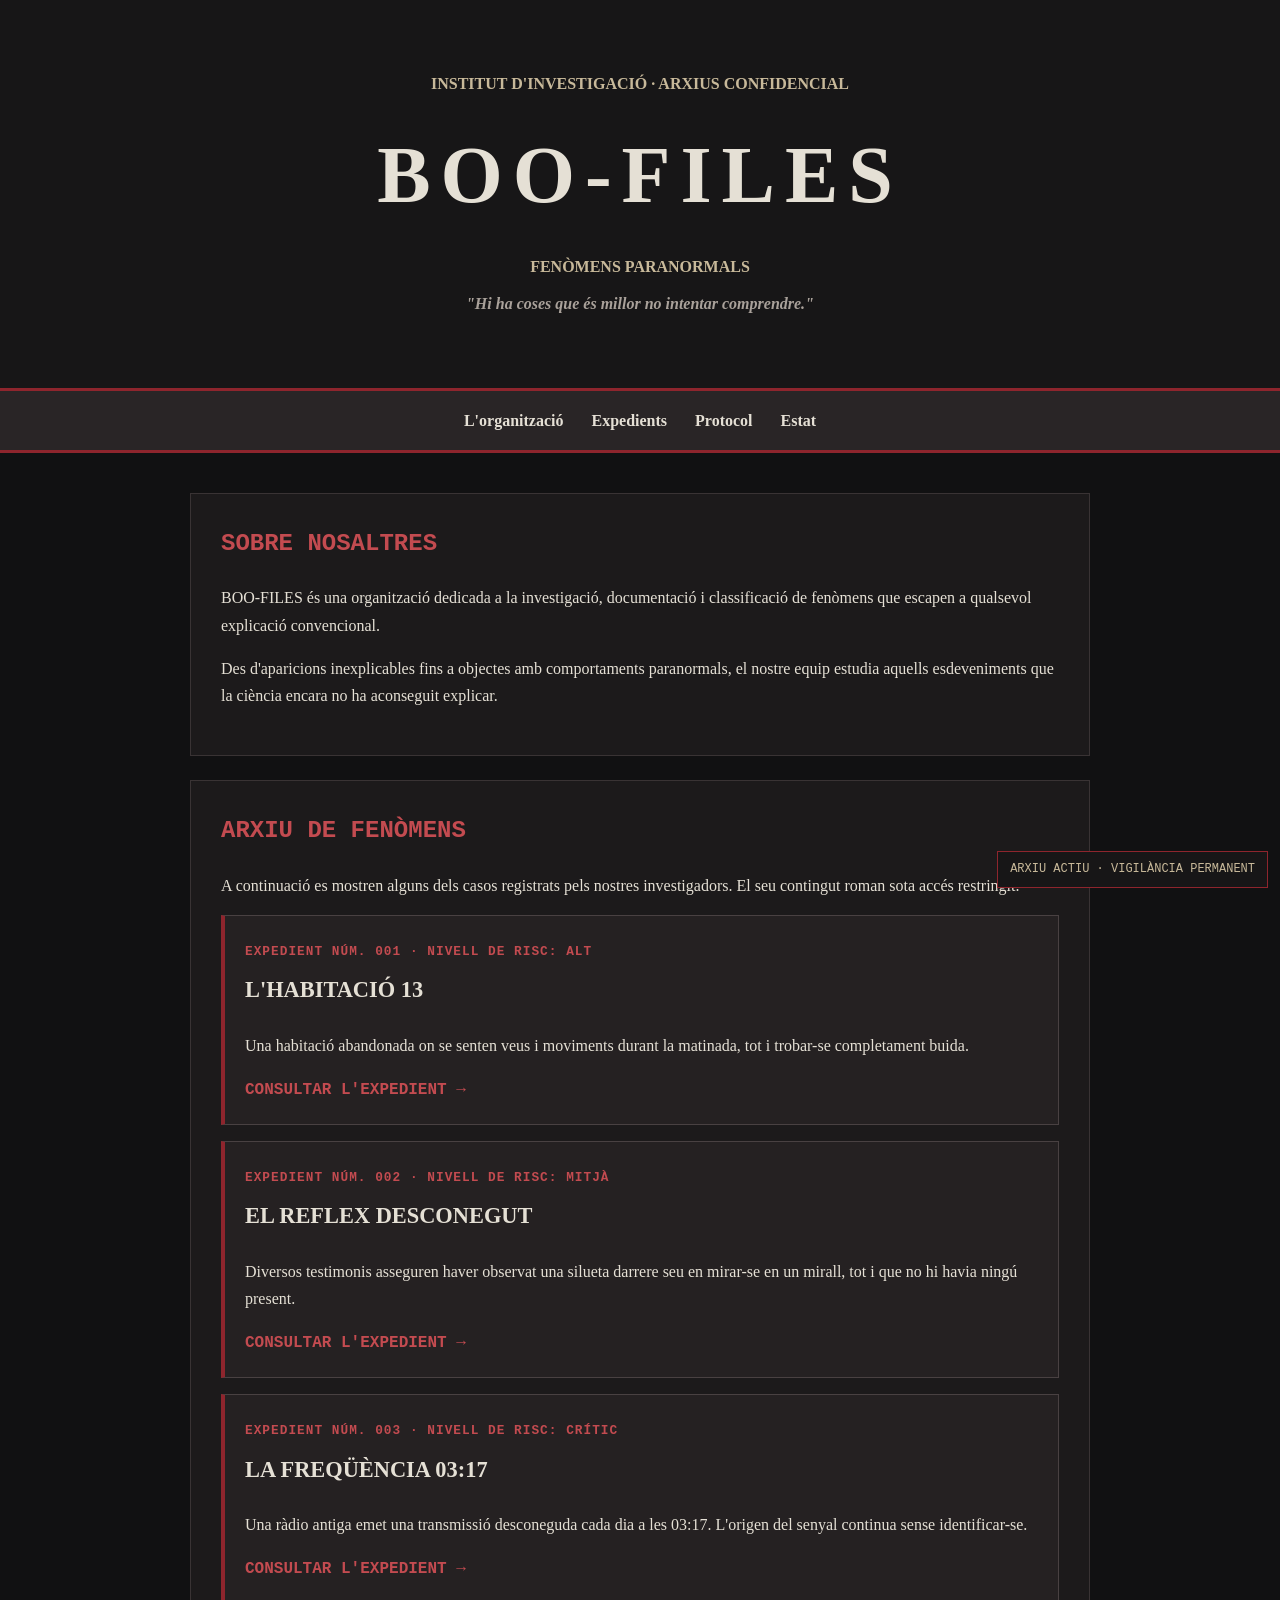
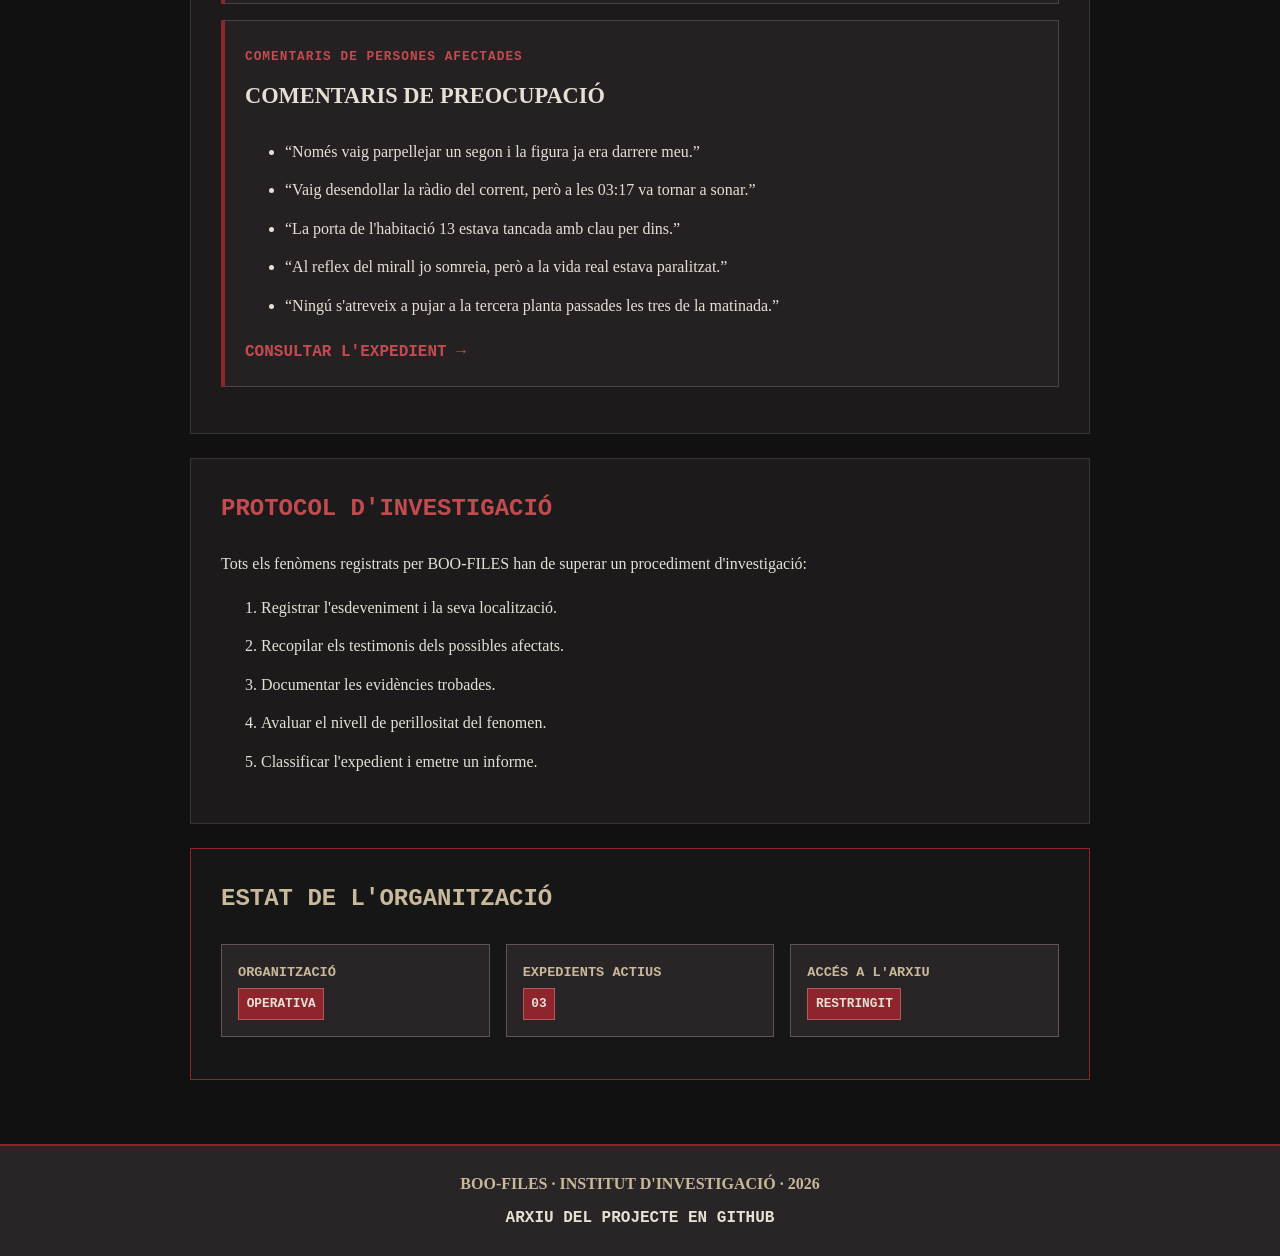
<file: index.html>
<!DOCTYPE html>
<html lang="ca">

<head>
    <meta charset="UTF-8">
    <meta name="viewport" content="width=device-width, initial-scale=1.0">
    <meta name="description" content="Institut d'Investigació de Fenòmens Paranormals">
    <meta name="keywords" content="paranormal, fantasmes, misteris, fenòmens, investigació">
    <title>Arxiu Paranormal</title>
    <link rel="stylesheet" href="estilos.css">
    <link rel="icon" href="img/fantasma.png" type="image/x-icon">
</head>


<body>


    <header>
        <p>INSTITUT D'INVESTIGACIÓ · ARXIUS CONFIDENCIAL</p>
        <h1>BOO-FILES</h1>
        <p>FENÒMENS PARANORMALS</p>
        <p class="frase">"Hi ha coses que és millor no intentar comprendre."</p>
    </header>


    <nav>
        <a href="#organitzacio">L'organització</a>
        <a href="#expedients">Expedients</a>
        <a href="#protocol">Protocol</a>
        <a href="#estat">Estat</a>
    </nav>


    <main>

        <section id="organitzacio">
            <h2>SOBRE NOSALTRES</h2>

            <p>BOO-FILES és una organització dedicada a la investigació, documentació i classificació de fenòmens que escapen a qualsevol explicació convencional.</p>

            <p>Des d'aparicions inexplicables fins a objectes amb comportaments paranormals, el nostre equip estudia aquells esdeveniments que la ciència encara no ha aconseguit explicar.</p>

        </section>



        <section id="expedients">
            
            <h2>ARXIU DE FENÒMENS</h2>

            <p>A continuació es mostren alguns dels casos registrats pels nostres investigadors. El seu contingut roman sota accés restringit.</p>


            <article class="expedient-resum">

                <span class="codi">EXPEDIENT NÚM. 001 · NIVELL DE RISC: ALT</span>

                <h3>L'HABITACIÓ 13</h3>

                <p>Una habitació abandonada on se senten veus i moviments durant la matinada, tot i trobar-se completament buida.</p>

                <a href="pagina/expediente.html">
                    CONSULTAR L'EXPEDIENT →
                </a>

            </article>


            <article class="expedient-resum">

                <span class="codi">EXPEDIENT NÚM. 002 · NIVELL DE RISC: MITJÀ</span>

                <h3>EL REFLEX DESCONEGUT</h3>

                <p>Diversos testimonis asseguren haver observat una silueta darrere seu en mirar-se en un mirall, tot i que no hi havia ningú present.</p>

                <a href="pagina/expediente.html">
                    CONSULTAR L'EXPEDIENT →
                </a>

            </article>


            <article class="expedient-resum">

                <span class="codi">EXPEDIENT NÚM. 003 · NIVELL DE RISC: CRÍTIC</span>

                <h3>LA FREQÜÈNCIA 03:17</h3>

                <p>Una ràdio antiga emet una transmissió desconeguda cada dia a les 03:17. L'origen del senyal continua sense identificar-se.</p>

                <a href="pagina/expediente.html">
                    CONSULTAR L'EXPEDIENT →
                </a>

            </article>


            <article class="expedient-resum">

                <span class="codi">COMENTARIS DE PERSONES AFECTADES</span>

                <h3>COMENTARIS DE PREOCUPACIÓ</h3>

            <ul>
                <li>“Només vaig parpellejar un segon i la figura ja era darrere meu.”</li>
                <li>“Vaig desendollar la ràdio del corrent, però a les 03:17 va tornar a sonar.”</li>
                <li>“La porta de l'habitació 13 estava tancada amb clau per dins.”</li>
                <li>“Al reflex del mirall jo somreia, però a la vida real estava paralitzat.”</li>
                <li>“Ningú s'atreveix a pujar a la tercera planta passades les tres de la matinada.”</li>
            </ul>

            <a href="pagina/expediente.html">
                    CONSULTAR L'EXPEDIENT →
                </a>

            </article>

        </section>



        <section id="protocol">
            <h2>PROTOCOL D'INVESTIGACIÓ</h2>

            <p>Tots els fenòmens registrats per BOO-FILES han de superar un procediment d'investigació:</p>

            <ol>
                <li>Registrar l'esdeveniment i la seva localització.</li>
                <li>Recopilar els testimonis dels possibles afectats.</li>
                <li>Documentar les evidències trobades.</li>
                <li>Avaluar el nivell de perillositat del fenomen.</li>
                <li>Classificar l'expedient i emetre un informe.</li>
            </ol>

        </section>



        <section id="estat">

            <h2>ESTAT DE L'ORGANITZACIÓ</h2>

            <div class="panell-estat">


                <div class="dada-estat">

                    <span class="etiqueta">ORGANITZACIÓ</span>
                    <span class="valor">OPERATIVA</span>

                </div>


                <div class="dada-estat">

                    <span class="etiqueta">EXPEDIENTS ACTIUS</span>
                    <span class="valor">03</span>

                </div>


                <div class="dada-estat">

                    <span class="etiqueta">ACCÉS A L'ARXIU</span>
                    <span class="valor">RESTRINGIT</span>

                </div>

            </div>


        </section>

    </main>



    <footer>
        <p>BOO-FILES · INSTITUT D'INVESTIGACIÓ · 2026</p>

        <a href="https://github.com/paunovellarias/NovellPau_Excusometro" target="_blank">
            ARXIU DEL PROJECTE EN GITHUB
        </a>
    </footer>


    <div class="avis-sistema">
        ARXIU ACTIU · VIGILÀNCIA PERMANENT
    </div>

</body>

</html>
</file>
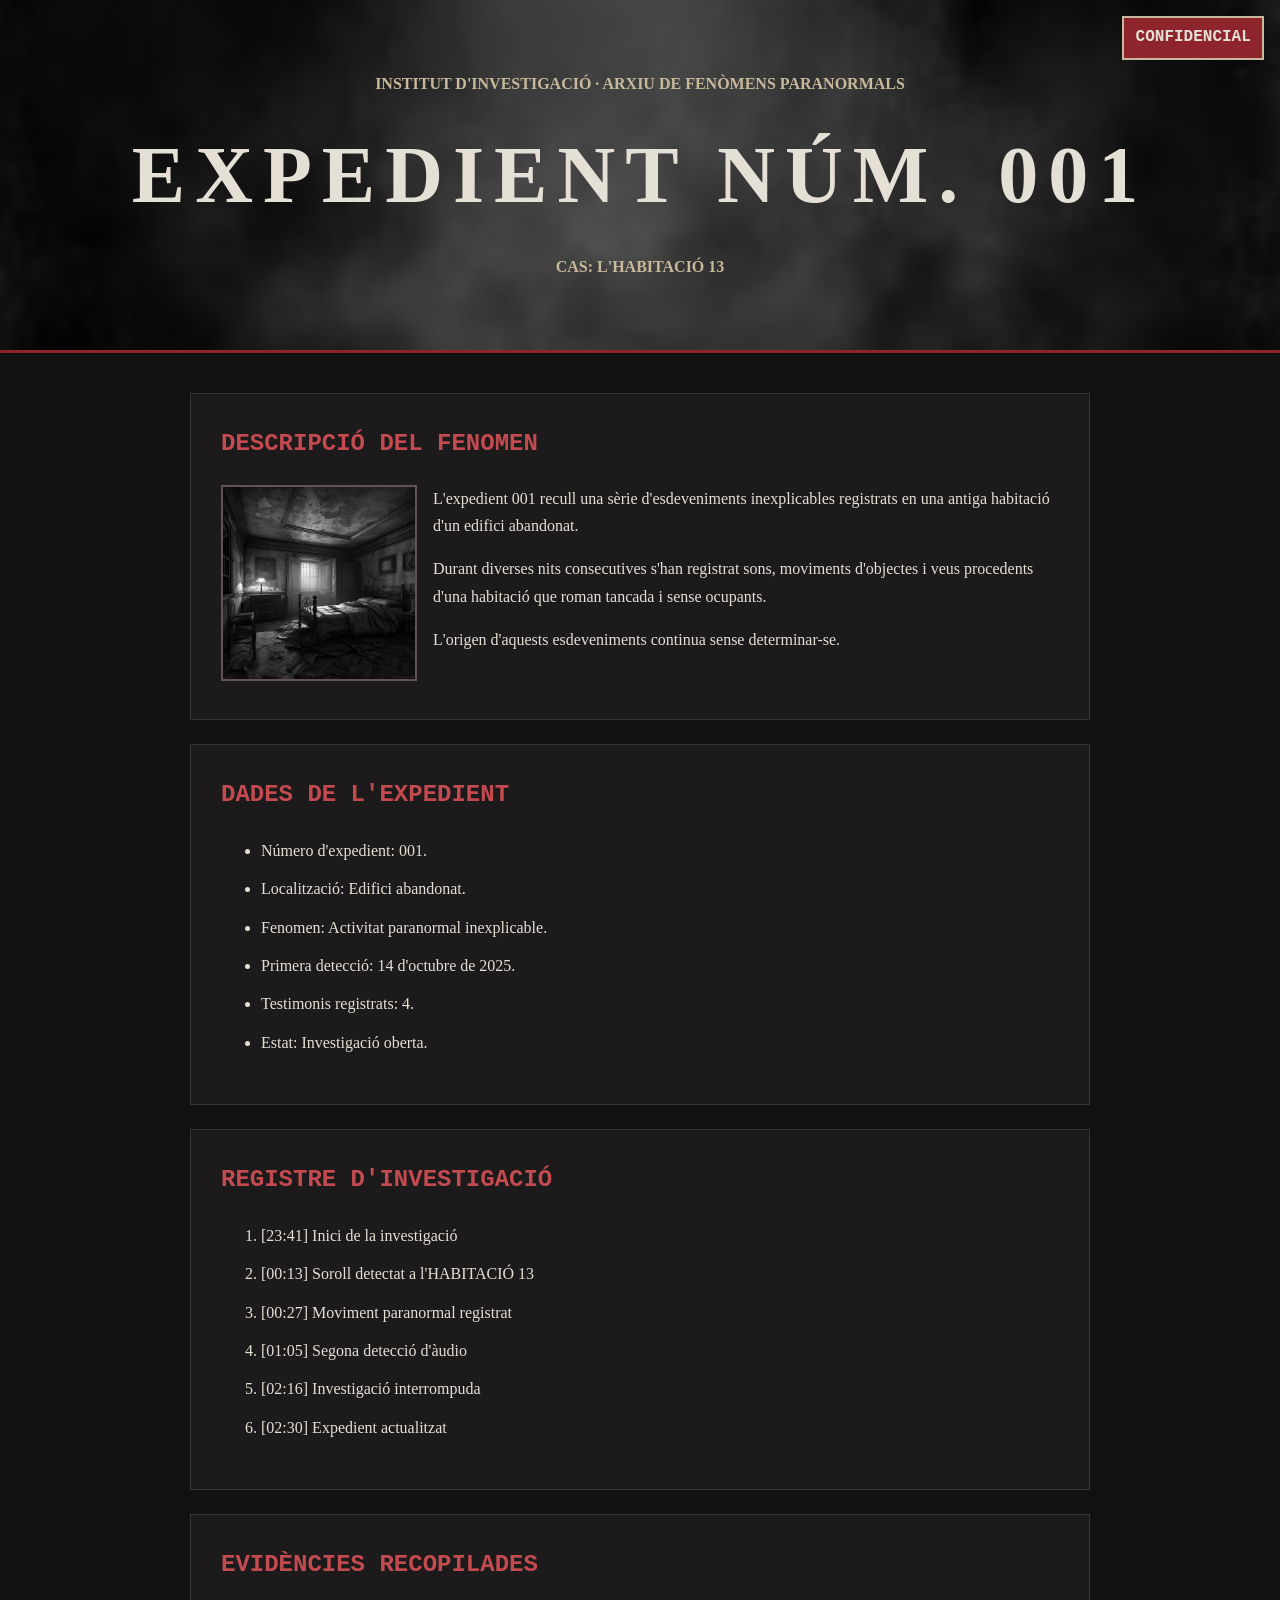
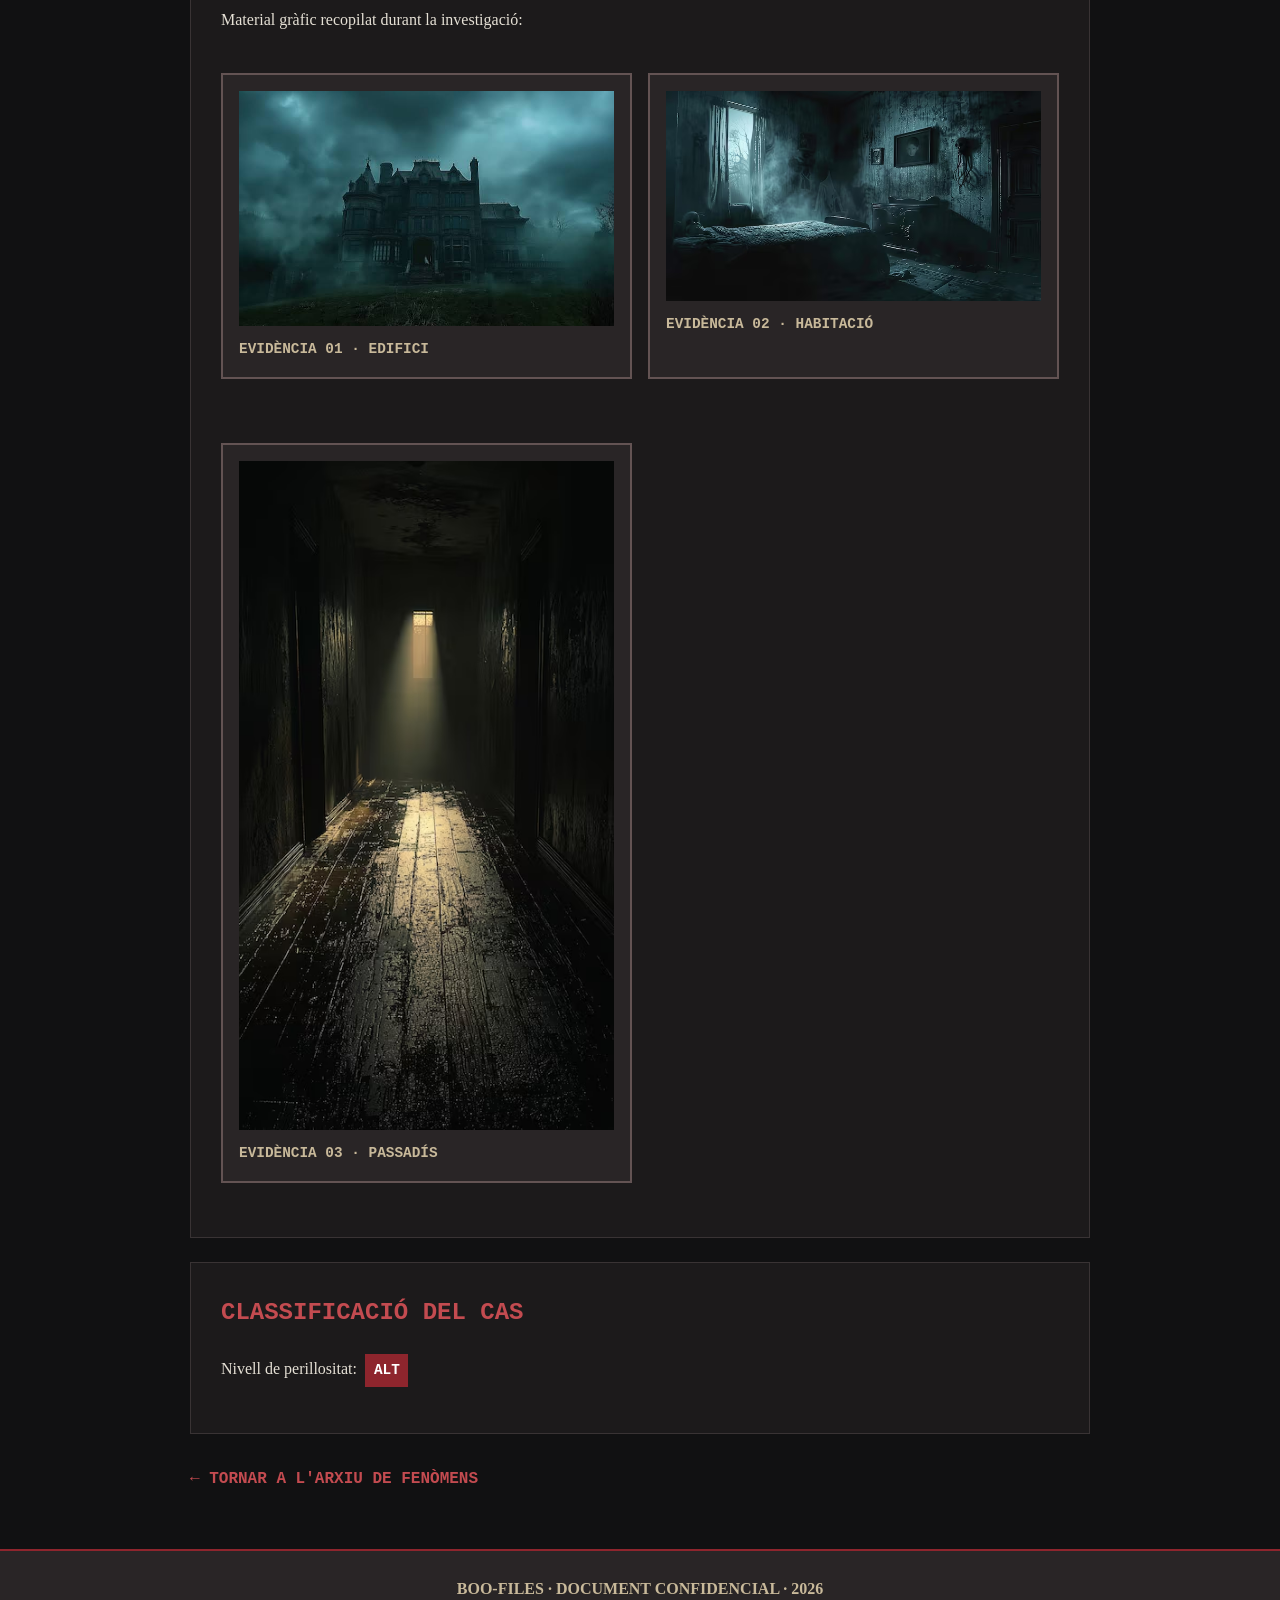
<file: pagina/expediente.html>
<!DOCTYPE html>
<html lang="ca">

<head>
    <meta charset="UTF-8">
    <meta name="viewport" content="width=device-width, initial-scale=1.0">
    <meta name="description" content="Expedient paranormal classificat - BOO-FILES">
    <title>BOO-FILES | Expedient 001</title>
    <link rel="stylesheet" href="../estilos.css">
    <link rel="icon" href="../img/fantasma.png" type="image/x-icon">

</head>



<body class="expedient">

    <header class="capçalera-expedient">

        <span class="segell-classificat">CONFIDENCIAL</span>

        <p>INSTITUT D'INVESTIGACIÓ · ARXIU DE FENÒMENS PARANORMALS</p>

        <h1>EXPEDIENT NÚM. 001</h1>

        <p>CAS: L'HABITACIÓ 13</p>

    </header>



    <main>

        <section class="descripcio-fenomen">

            <h2>DESCRIPCIÓ DEL FENOMEN</h2>

            <img class="foto-cas" src="../img/evidencia-fenomen.jpg" alt="Fotografia de l'habitació on s'ha detectat el fenomen">
                

            <p>L'expedient 001 recull una sèrie d'esdeveniments inexplicables registrats en una antiga habitació d'un edifici abandonat.</p>

            <p>Durant diverses nits consecutives s'han registrat sons, moviments d'objectes i veus procedents d'una habitació que roman tancada i sense ocupants.</p>

            <p>L'origen d'aquests esdeveniments continua sense determinar-se.</p>


        </section>



        <section>

            <h2>DADES DE L'EXPEDIENT</h2>

            <ul>
                <li>Número d'expedient: 001.</li>
                <li>Localització: Edifici abandonat.</li>
                <li>Fenomen: Activitat paranormal inexplicable.</li>
                <li>Primera detecció: 14 d'octubre de 2025.</li>
                <li>Testimonis registrats: 4.</li>
                <li>Estat: Investigació oberta.</li>
            </ul>

        </section>



        <section>

            <h2>REGISTRE D'INVESTIGACIÓ</h2>

            <ol>

                <li>[23:41] Inici de la investigació</li>
                <li>[00:13] Soroll detectat a l'HABITACIÓ 13</li>
                <li>[00:27] Moviment paranormal registrat</li>
                <li>[01:05] Segona detecció d'àudio</li>
                <li>[02:16] Investigació interrompuda</li>
                <li>[02:30] Expedient actualitzat</li>

            </ol>

        </section>



        <section class="evidencies">

            <h2>EVIDÈNCIES RECOPILADES</h2>

            <p>Material gràfic recopilat durant la investigació:</p>

            <div class="graella-evidencies">


                <figure class="evidencia">

                    <img src="../img/evidencia-edifici.jpg" alt="Fotografia de l'edifici investigat">

                    <figcaption>
                        EVIDÈNCIA 01 · EDIFICI
                    </figcaption>

                </figure>


                <figure class="evidencia">

                    <img src="../img/evidencia-habitacio.png" alt="Fotografia de l'habitació 13">

                    <figcaption>
                        EVIDÈNCIA 02 · HABITACIÓ
                    </figcaption>

                </figure>


                <figure class="evidencia">

                    <img src="../img/evidencia-passadis.png" alt="Fotografia del passadís de l'edifici">

                    <figcaption>
                        EVIDÈNCIA 03 · PASSADÍS
                    </figcaption>


                </figure>

            </div>

        </section>

        <section>



            <h2>CLASSIFICACIÓ DEL CAS</h2>

            <p>
                Nivell de perillositat:
                <span class="nivell-credibilitat">ALT</span>
            </p>

        </section>


        <p class="tornar">
            <a href="../index.html#expedients"> ← TORNAR A L'ARXIU DE FENÒMENS</a>
        </p>

    </main>



    <footer>

        <p>BOO-FILES · DOCUMENT CONFIDENCIAL · 2026</p>

    </footer>

</body>

</html>
</file>
<file: estilos.css>
body {
    font-family: Georgia, "Times New Roman", serif;
    margin: 0;
    background-color: #111112;
    color: #e5e0d5;
    font-size: 16px;
    line-height: 1.7;
}


header {
    background-color: #171617;
    color: #e5e0d5;
    text-align: center;
    padding: 60px 30px;
    border-bottom: 3px solid #8e252d;
}


header p {
    color: #c8b99a;
    font-size: 1rem;
    font-weight: 700;
    margin: 10px 0;
}


h1 {
    color: #e5e0d5;
    font-family: Georgia, "Times New Roman", serif;
    font-size: 5rem;
    font-weight: 700;
    margin: 10px 0;
    letter-spacing: 10px;
}


.frase {
    color: #a9a19a;
    font-style: italic;
}


nav {
    background-color: #292526;
    text-align: center;
    padding: 16px;
    border-bottom: 3px solid #8e252d;
}


nav a {
    color: #e5e0d5;
    font-weight: 700;
    text-decoration: none;
    margin: 0 12px;
}


nav a:hover {
    color: #c34b50;
}


main {
    max-width: 900px;
    margin: auto;
    padding: 40px 30px;
}


section {
    background-color: #1c1a1b;
    margin-bottom: 24px;
    padding: 30px;
    border: 1.67px solid #393334;
}


h2 {
    color: #c34b50;
    font-family: "Courier New", monospace;
    font-size: 1.5rem;
    font-weight: 700;
    margin-top: 0;
}


p {
    margin-bottom: 16px;
}


.expedient-resum {
    background-color: #252122;
    padding: 20px;
    margin-bottom: 16px;
    border: 1px solid #494142;
    border-left: 4px solid #8e252d;
}

.expedient-resum h3 {
    color: #e5e0d5;
    margin-top: 8px;
    font-size: 1.4rem;
}

.codi {
    color: #c34b50;
    font-family: "Courier New", monospace;
    font-size: 0.8em;
    font-weight: 700;
    letter-spacing: 1px;
}


#estat {
    background-color: #171617;
    color: #e5e0d5;
    border: 1px solid #8e252d;
}


#estat h2 {
    color: #c8b99a;
}


.panell-estat {
    margin-top: 1.5em;
    display: flex;
    gap: 1em;
}


.dada-estat {
    background-color: #292526;
    color: #e5e0d5;
    padding: 1em;
    margin-bottom: 0.75em;
    border: 1px solid #635353;
    flex: 1;
    box-sizing: border-box;
}

.etiqueta {
    font-family: "Courier New", monospace;
    font-weight: 700;
    display: block;
    font-size: 0.85em;
    margin-bottom: .3em;
    color: #c8b99a;
}

.valor {
    color: #e5e0d5;
    display: inline-block;
    background-color: #8e252d;
    padding: .3em .6em;
    border: 1px solid #b45a5e;
    font-family: "Courier New", monospace;
    font-size: 0.8em;
    font-weight: 700;
}


ul {
    line-height: 1.9;
}


ol {
    line-height: 1.9;
}


li {
    margin-bottom: 8px;
}


main a {
    color: #c34b50;
    font-family: "Courier New", monospace;
    font-weight: 700;
    text-decoration: none;
}

main a:hover {
    color: #e5e0d5;
    text-decoration: underline;
}

.tornar {
    margin-top: 30px;
}


footer {
    background-color: #292526;
    color: #c8b99a;
    text-align: center;
    padding: 24px;
    border-top: 2px solid #8e252d;
}


footer p {
    font-weight: 700;
    margin: 0;
}


footer a {
    display: inline-block;
    margin-top: 8px;
    color: #e5e0d5;
    font-family: "Courier New", monospace;
    font-weight: 700;
    text-decoration: none;
}


footer a:hover {
    color: #c34b50;
    text-decoration: underline;
}


.expedient header {
    background-image: url("img/fons-expedient.png");
    background-size: cover;
    background-position: center;
}


.capçalera-expedient {
    position: relative;
}


.segell-classificat {
    position: absolute;
    top: 1em;
    right: 1em;
    background-color: #8e252d;
    color: #e5e0d5;
    padding: 0.4em 0.7em;
    border: 2px solid #c8b99a;
    font-family: "Courier New", monospace;
    font-weight: 700;
}


.evidencia {
    background-color: #292526;
    padding: 1em;
    margin: 1.5em 0;
    border: 0.15em solid #635353;
}


.evidencies img {
    max-width: 100%;
    display: block;
}


.evidencia figcaption {
    margin-top: 0.75em;
    font-family: "Courier New", monospace;
    font-size: 0.9em;
    font-weight: 700;
    color: #c8b99a;
}


.graella-evidencies {
    display: grid;
    grid-template-columns: repeat(2, 1fr);
    gap: 1em;
}


.nivell-credibilitat {
    display: inline-block;
    background-color: #8e252d;
    color: #ffffff;
    padding: .3em .6em;
    margin-left: .3em;
    font-family: "Courier New", monospace;
    font-size: 0.9em;
    font-weight: 700;
}


.avis-sistema {
    position: fixed;
    right: 1em;
    bottom: 1em;
    background-color: #171617;
    color: #c8b99a;
    padding: .6em 1em;
    border: .1em solid #8e252d;
    font-family: "Courier New", monospace;
    font-size: 0.75em;
}


.foto-cas {
    width: 12em;
    float: left;
    margin-right: 1em;
    margin-bottom: .5em;
    border: .15em solid #635353;
}


.descripcio-fenomen {
    overflow: auto;
}
</file>
